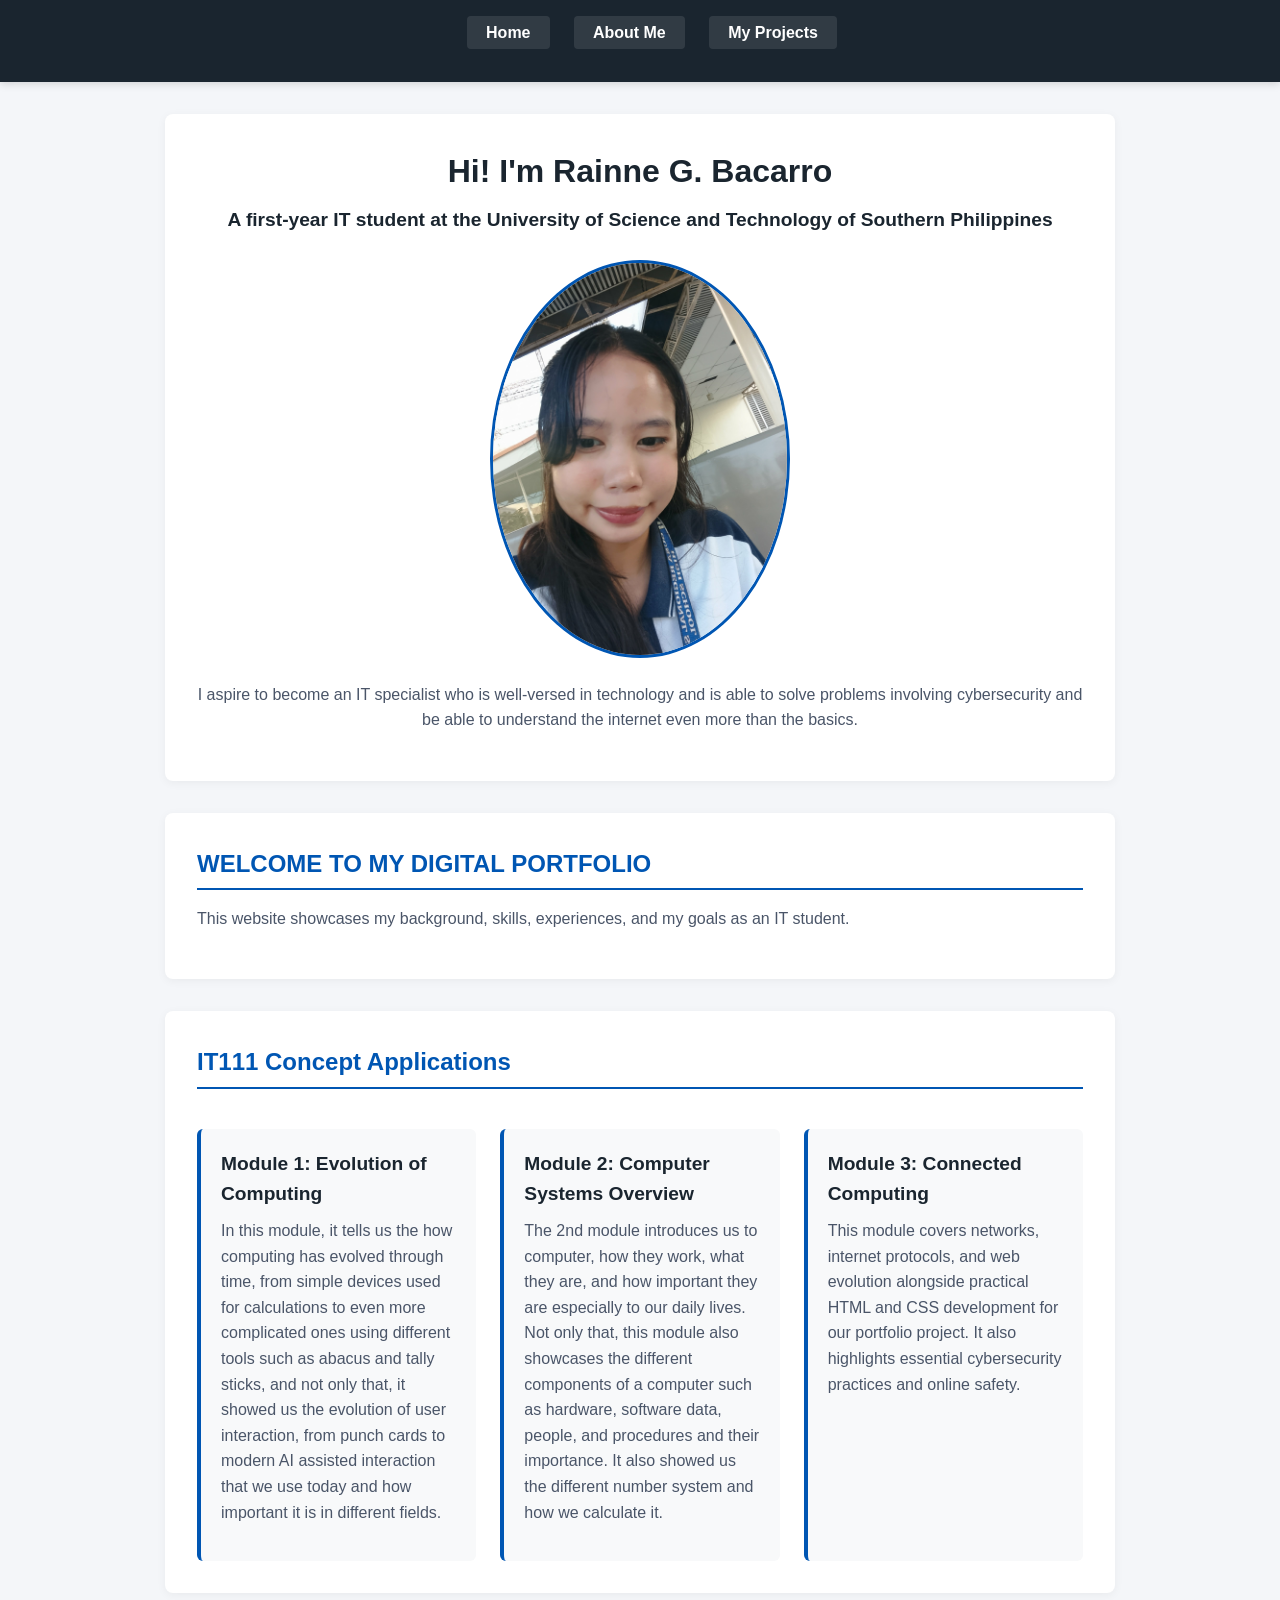
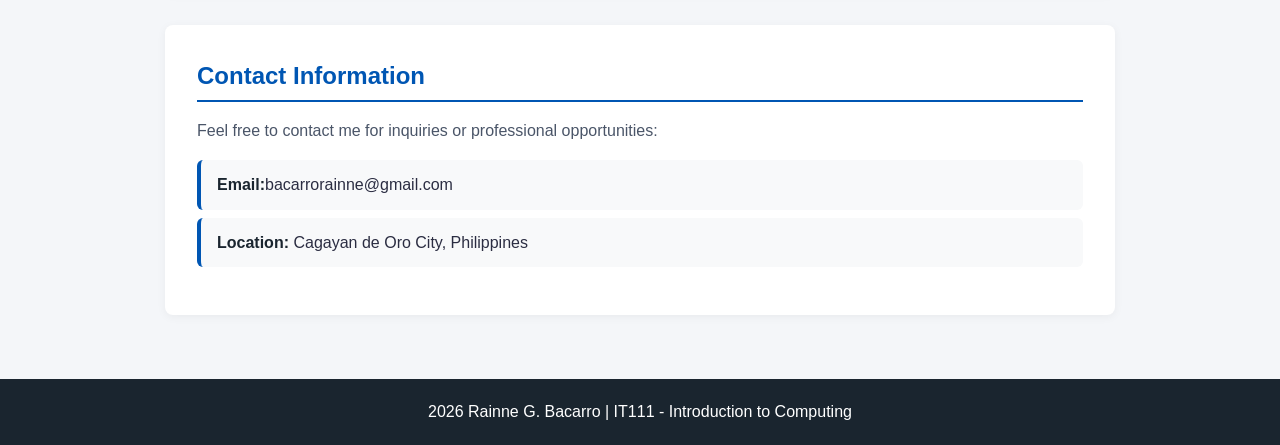
<file: index.html>
<!DOCTYPE html>
<html lang="en">

<head>
    <meta charset="UTF-8">
    <meta name="viewport" content="width=device-width, initial-scale=1.0">
    <title>Rainne G. Bacarro | Personal Portfolio</title>
    <link rel="stylesheet" href="style.css">
</head>

<body>

    <header>
        <nav>
            <ul>
                <li><a href="index.html">Home</a></li>
                <li><a href="about.html">About Me</a></li>
                <li><a href="projects.html">My Projects</a></li>
            </ul>
        </nav>
    </header>

    <main>
        <section class="hero">
            <h1>Hi! I'm Rainne G. Bacarro</h1>
            <h3>A first-year IT student at the University of Science and 
                Technology of Southern Philippines</h3>
            
          
            <img src="rainne.jpg" alt="Profile Picture" width="300">
            
            <p>
                I aspire to become an IT specialist who is well-versed in 
                technology and is able to solve problems involving cybersecurity
                and be able to understand the internet even more than the basics.
            </p>
        </section>

        <section class="welcome">
            <h2>WELCOME TO MY DIGITAL PORTFOLIO</h2>
            <p>
                This website showcases my background, skills, experiences, 
                and my goals as an IT student.
            </p>
        </section>

        <section class="it111-reflection">
            <h2>IT111 Concept Applications</h2>
            
            <article>
                <h3>Module 1: Evolution of Computing</h3>
                <p>
                    In this module, it tells us the how computing has evolved
                    through time, from simple devices used for calculations
                    to even more complicated ones using different tools such 
                    as abacus and tally sticks, and not only that, it showed us
                    the evolution of user interaction, from punch cards to 
                    modern AI assisted interaction that we use today and how
                    important it is in different fields. 
                </p>
            </article>

            <article>
                <h3>Module 2: Computer Systems Overview</h3>
                <p>
                    The 2nd module introduces us to computer, how they work, 
                    what they are, and how important they are especially to
                    our daily lives. Not only that, this module also showcases 
                    the different components of a computer such as hardware, software
                    data, people, and procedures and their importance. It also showed
                    us the different number system and how we calculate it.
                </p>
            </article>

            <article>
                <h3>Module 3: Connected Computing</h3>
                <p>
                   This module covers networks, internet protocols, and web evolution 
                   alongside practical HTML and CSS development for our portfolio project. 
                   It also highlights essential cybersecurity practices and online safety.
                </p>
            </article>
        </section>

        <section class="contact">
            <h2>Contact Information</h2>
            <p>Feel free to contact me for inquiries or professional opportunities:</p>
            <ul>
                <li><strong>Email:</strong>bacarrorainne@gmail.com</li>
                <li><strong>Location:</strong> Cagayan de Oro City, Philippines</li>
            </ul>
        </section>

    </main>

   <footer>
        <p> 2026 Rainne G. Bacarro | IT111 - Introduction to Computing</p>
    </footer>

</body>

</html>
</file>
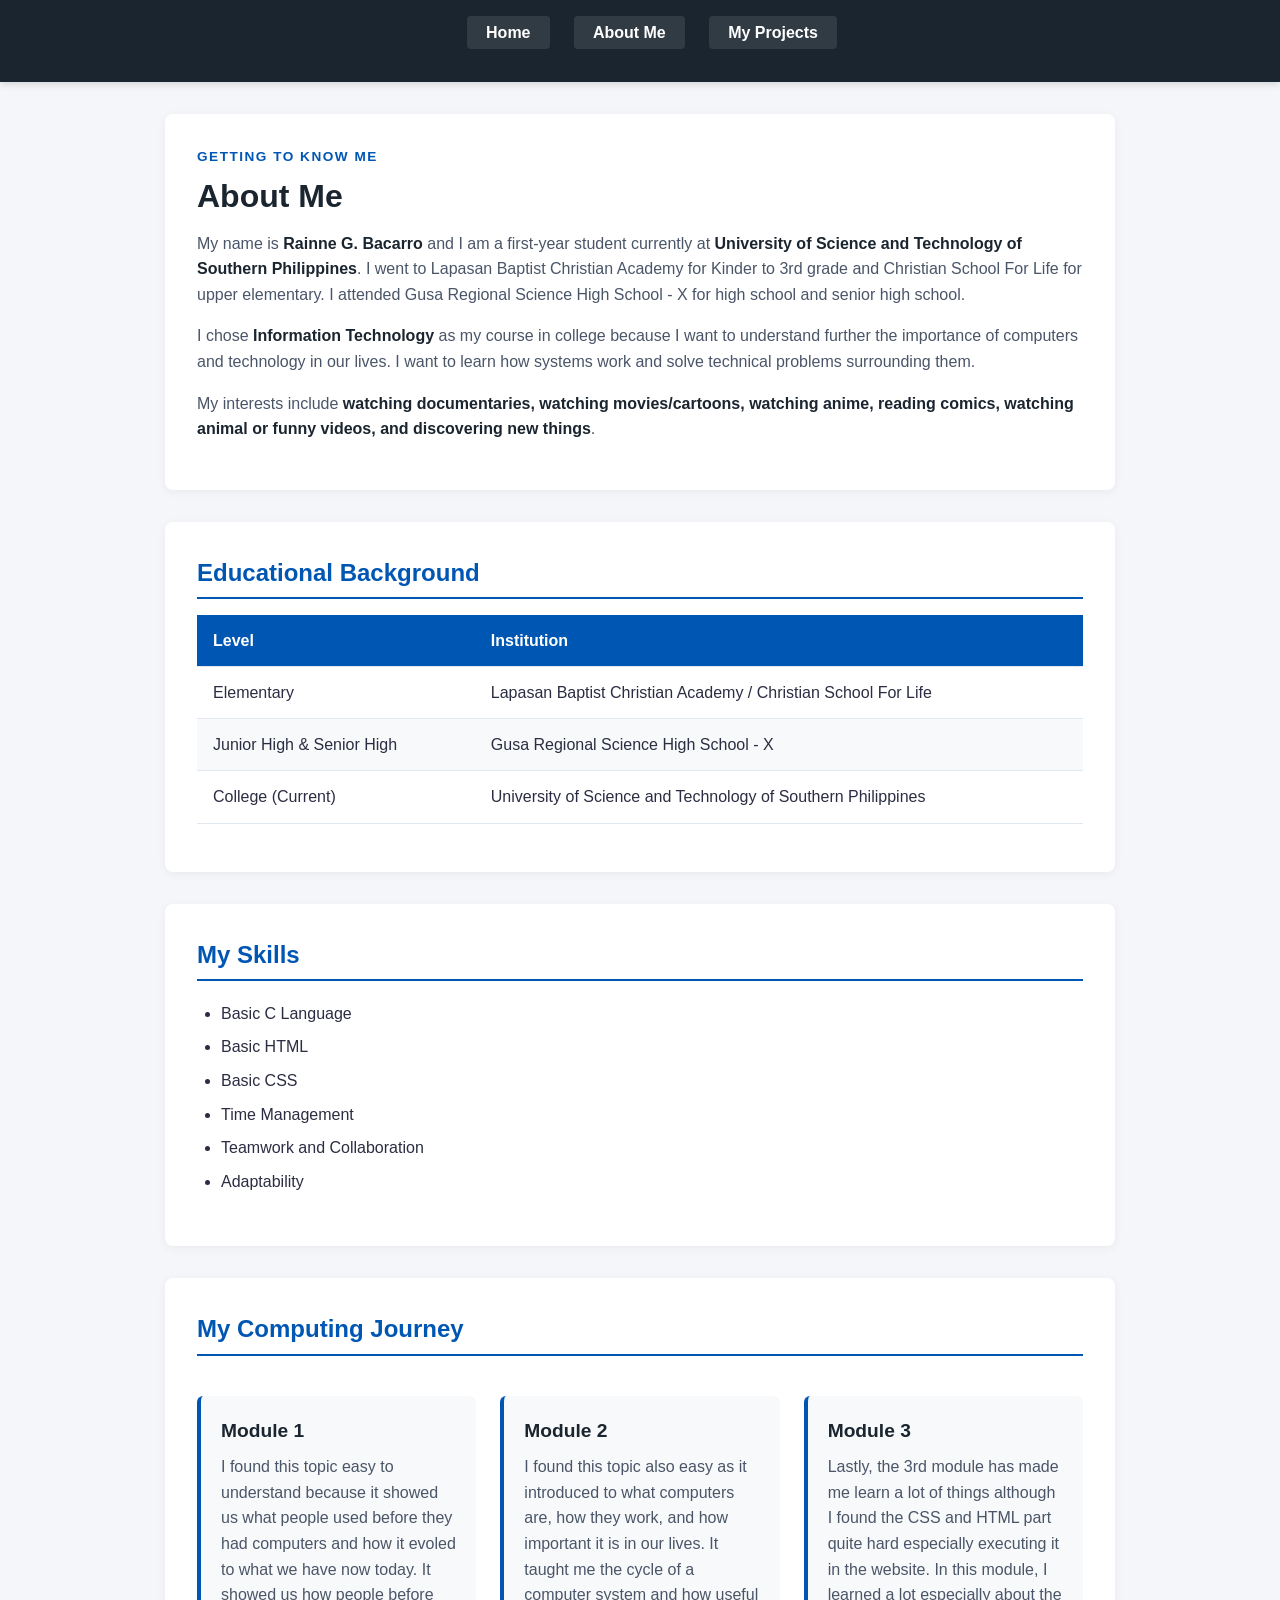
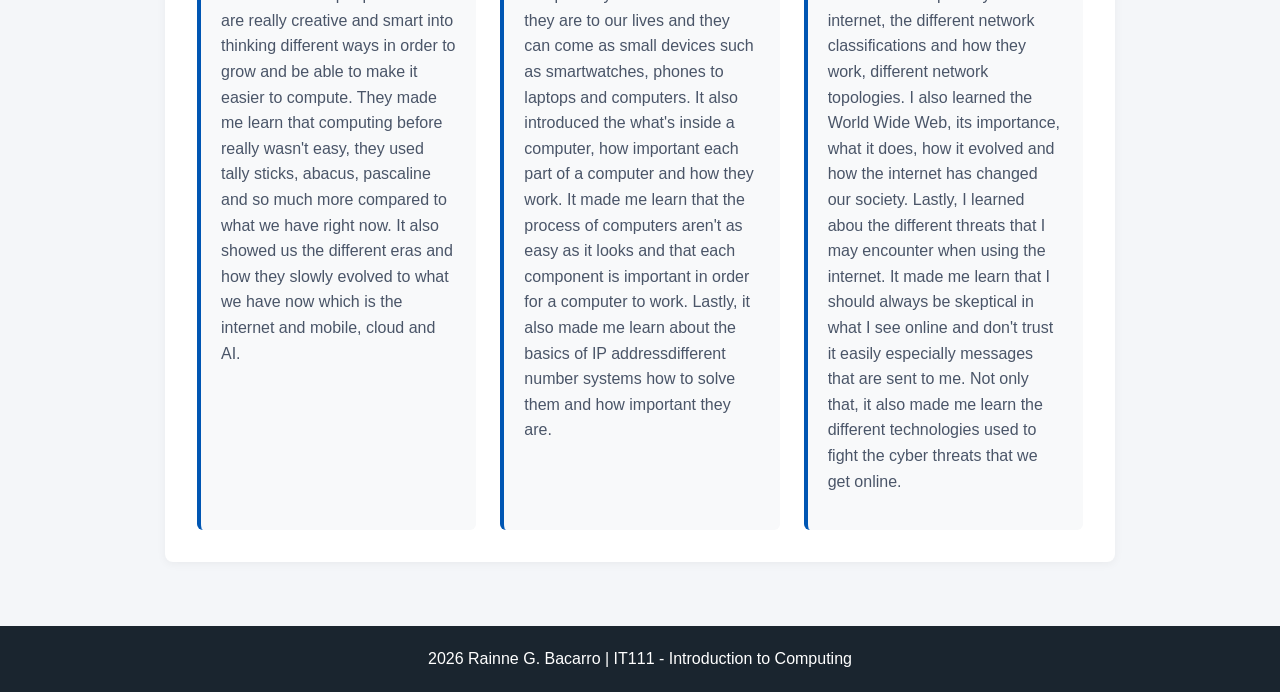
<file: about.html>
<!DOCTYPE html>
<html lang="en">

<head>
    <meta charset="UTF-8">
    <meta name="viewport" content="width=device-width, initial-scale=1.0">
    <title>About Me | Rainne G. Bacarro</title>
    <link rel="stylesheet" href="style.css">
</head>

<body>

    <header>
        <nav>
            <ul>
                <li><a href="index.html">Home</a></li>
                <li><a href="about.html">About Me</a></li>
                <li><a href="projects.html">My Projects</a></li>
            </ul>
        </nav>
    </header>

    <main>
        <section class="about-hero">
            <p class="subtitle">Getting to Know Me</p>
            <h1>About Me</h1>

            <p> 
                My name is <strong>Rainne G. Bacarro</strong> and I am a 
                first-year student currently at <strong>University of 
                Science and Technology of Southern Philippines</strong>. 
                I went to Lapasan Baptist Christian Academy for Kinder 
                to 3rd grade and Christian School For Life for upper 
                elementary. I attended Gusa Regional Science High School 
                - X for high school and senior high school.
            </p>

            <p>
                I chose <strong>Information Technology</strong> as my course 
                in college because I want to understand further the importance 
                of computers and technology in our lives. I want to learn how 
                systems work and solve technical problems surrounding them.
            </p>

            <p>
                My interests include <strong>watching documentaries, watching 
                movies/cartoons, watching anime, reading comics, watching 
                animal or funny videos, and discovering new things</strong>.
            </p>
        </section>

        
        <section class="education">
            <h2>Educational Background</h2>
            <table>
                <thead>
                    <tr>
                        <th>Level</th>
                        <th>Institution</th>
                    </tr>
                </thead>
                <tbody>
                    <tr>
                        <td>Elementary</td>
                        <td>Lapasan Baptist Christian Academy / Christian School For Life</td>
                    </tr>
                    <tr>
                        <td>Junior High & Senior High</td>
                        <td>Gusa Regional Science High School - X</td>
                    </tr>
                    <tr>
                        <td>College (Current)</td>
                        <td>University of Science and Technology of Southern Philippines</td>
                    </tr>
                </tbody>
            </table>
        </section>

        <section class="skills">
            <h2>My Skills</h2>
            <ul>
                <li>Basic C Language</li>
                <li>Basic HTML</li>
                <li>Basic CSS</li>
                <li>Time Management</li>
                <li>Teamwork and Collaboration</li>
                <li>Adaptability</li>
            </ul>
        </section>

        <section class="journey">
            <h2>My Computing Journey</h2>
            <article>
                <h3>Module 1</h3>
                <p>
                    I found this topic easy to understand because it showed us what 
                    people used before they had computers and how it evoled to what
                    we have now today. It showed us how people before are really 
                    creative and smart into thinking different ways in order to grow 
                    and be able to make it easier to compute. They made me learn that
                    computing before really wasn't easy, they used tally sticks, 
                    abacus, pascaline and so much more compared to what we have right 
                    now. It also showed us the different eras and how they slowly evolved
                    to what we have now which is the internet and mobile, cloud and AI. 
                </p>
            </article>

            <article>
                <h3>Module 2</h3>
                <p>
                    I found this topic also easy as it introduced to what computers are,
                    how they work, and how important it is in our lives. It taught me 
                    the cycle of a computer system and how useful they are to our lives 
                    and they can come as small devices such as smartwatches, phones to
                    laptops and computers. It also introduced the what's inside a computer,
                    how important each part of a computer and how they work. It made me 
                    learn that the process of computers aren't as easy as it looks and 
                    that each component is important in order for a computer to work. Lastly, 
                    it also made me learn about the basics of IP addressdifferent number 
                    systems how to solve them and how important they are.
                </p>
            </article>

            <article>
                <h3>Module 3</h3>
                <p>
                    Lastly, the 3rd module has made me learn a lot of things although I found 
                    the CSS and HTML part quite hard especially executing it in the website.
                    In this module, I learned a lot especially about the internet, the different
                    network classifications and how they work, different network topologies. I also 
                    learned the World Wide Web, its importance, what it does, how it evolved and 
                    how the internet has changed our society. Lastly, I learned abou the different 
                    threats that I may encounter when using the internet. It made me learn that I 
                    should always be skeptical in what I see online and don't trust it easily 
                    especially messages that are sent to me. Not only that, it also made me learn 
                    the different technologies used to fight the cyber threats that we get online. 
            </article>
        </section>
    </main>

    <footer>
        <p> 2026 Rainne G. Bacarro | IT111 - Introduction to Computing</p>
    </footer>

</body>

</html>
</file>
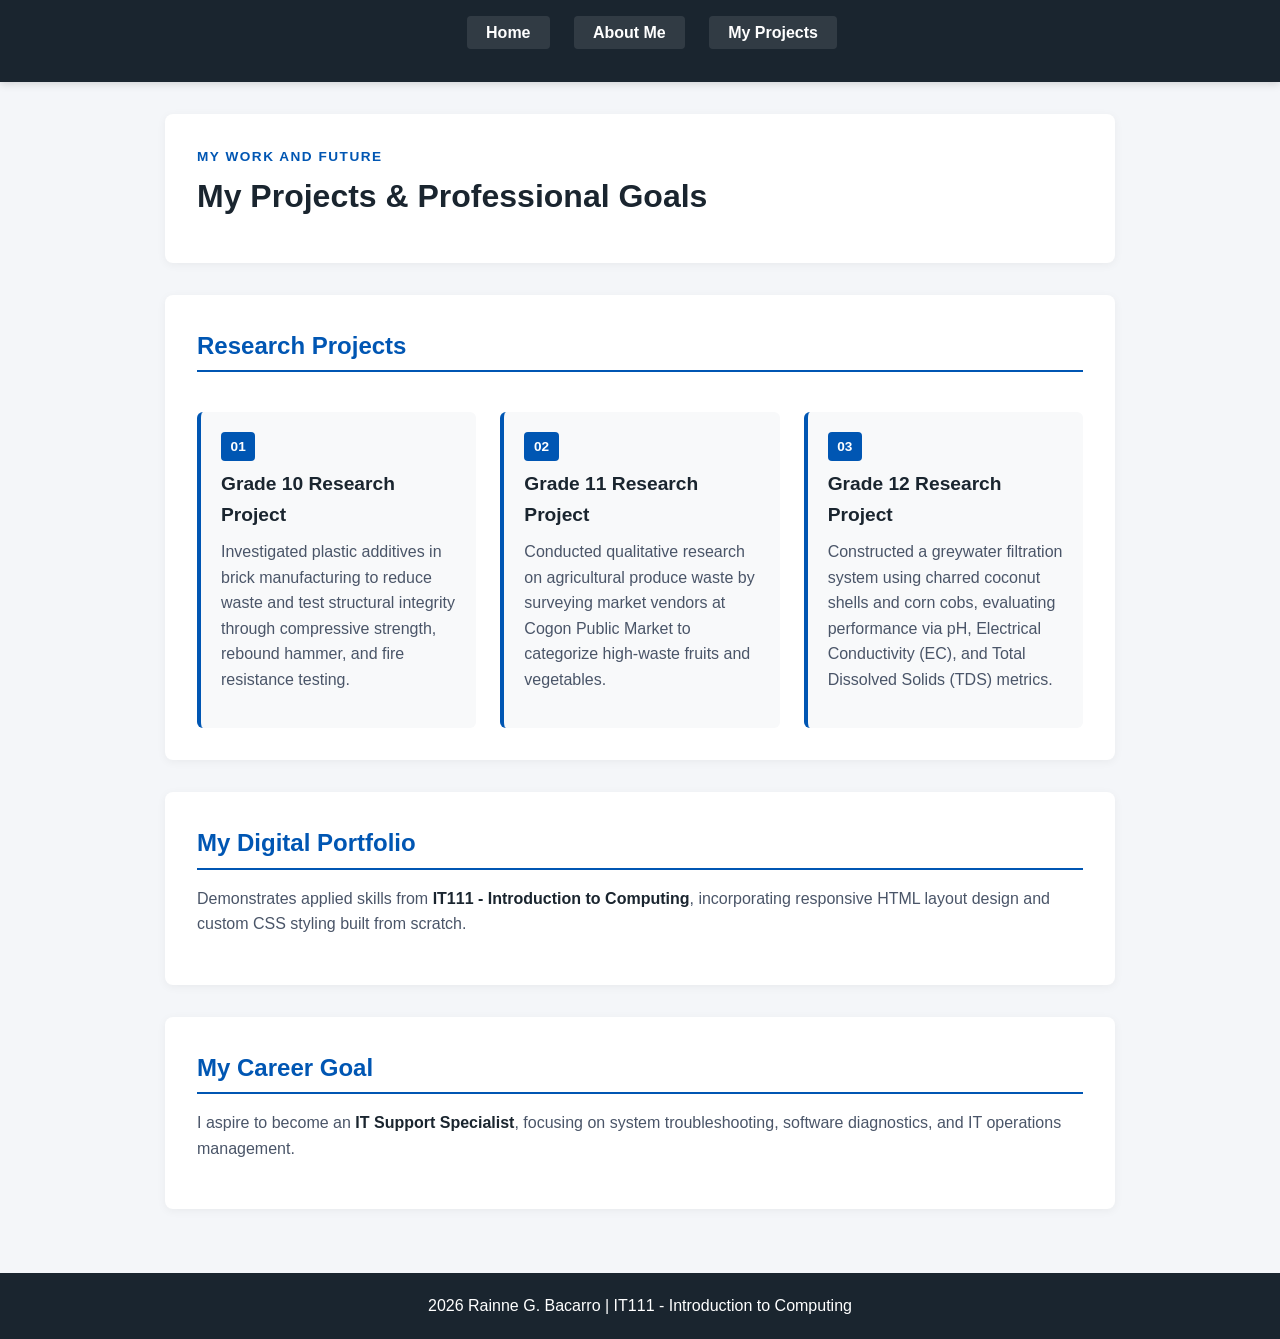
<file: projects.html>
<!DOCTYPE html>
<html lang="en">

<head>
    <meta charset="UTF-8">
    <meta name="viewport" content="width=device-width, initial-scale=1.0">
    <title>My Projects & Goals | Rainne G. Bacarro</title>
    <link rel="stylesheet" href="style.css">
</head>

<body>

    <header>
        <nav>
            <ul>
                <li><a href="index.html">Home</a></li>
                <li><a href="about.html">About Me</a></li>
                <li><a href="projects.html">My Projects</a></li>
            </ul>
        </nav>
    </header>

    <main>
        <section class="projects-hero">
            <p class="subtitle">My Work and Future</p>
            <h1>My Projects & Professional Goals</h1>
        </section>

        <section class="research-projects">
            <h2>Research Projects</h2>

            <article class="project-card">
                <span class="project-num">01</span>
                <h3>Grade 10 Research Project</h3>
                <p>
                    Investigated plastic additives in brick manufacturing 
                    to reduce waste and test structural integrity through 
                    compressive strength, rebound hammer, and fire 
                    resistance testing.
                </p>
            </article>

            <article class="project-card">
                <span class="project-num">02</span>
                <h3>Grade 11 Research Project</h3>
                <p>
                    Conducted qualitative research on agricultural produce 
                    waste by surveying market vendors at Cogon Public Market 
                    to categorize high-waste fruits and vegetables.
                </p>
            </article>

            <article class="project-card">
                <span class="project-num">03</span>
                <h3>Grade 12 Research Project</h3>
                <p>
                    Constructed a greywater filtration system using charred coconut 
                    shells and corn cobs, evaluating performance via pH, Electrical 
                    Conductivity (EC), and Total Dissolved Solids (TDS) metrics.
                </p>
            </article>
        </section>

        <section class="portfolio-project">
            <h2>My Digital Portfolio</h2>
            <p>
                Demonstrates applied skills from <strong>IT111 - Introduction to 
                Computing</strong>, incorporating responsive HTML layout design
                 and custom CSS styling built from scratch.
            </p>
        </section>

        <section class="career-goals">
            <h2>My Career Goal</h2>
            <p>
                I aspire to become an <strong>IT Support Specialist</strong>, focusing 
                on system troubleshooting, software diagnostics, and IT operations management.
            </p>
        </section>
    </main>

    <footer>
        <p> 2026 Rainne G. Bacarro | IT111 - Introduction to Computing</p>
    </footer>

</body>

</html>
</file>
<file: style.css>
* {
    margin: 0;
    padding: 0;
    box-sizing: border-box;
}

body {
    font-family: 'Segoe UI', Tahoma, Geneva, Verdana, sans-serif;
    line-height: 1.6;
    color: #2b2d42;
    background-color: #f4f6f9;
    display: flex;
    flex-direction: column;
    min-height: 100vh;
}

main {
    flex: 1;
    max-width: 950px;
    width: 90%;
    margin: 2rem auto;
}

h1 {
    font-size: 2rem;
    color: #1a252f;
    margin-bottom: 0.5rem;
}

h2 {
    font-size: 1.5rem;
    color: #0056b3;
    margin-bottom: 1rem;
    border-bottom: 2px solid #0056b3;
    padding-bottom: 0.3rem;
}

h3 {
    font-size: 1.2rem;
    color: #1a252f;
    margin-bottom: 0.5rem;
}

p {
    margin-bottom: 1rem;
    font-size: 1rem;
    color: #4a5568;
}

strong {
    color: #1a252f;
}

.subtitle {
    text-transform: uppercase;
    font-weight: 700;
    letter-spacing: 1.5px;
    color: #0056b3;
    font-size: 0.85rem;
    margin-bottom: 0.25rem;
}

/* ==========================================================================
   2. HEADER & NAVIGATION (FLEXBOX)
   ========================================================================== */
header {
    background-color: #1a252f;
    padding: 1rem 0;
    box-shadow: 0 2px 8px rgba(0, 0, 0, 0.15);
}

nav ul {
    list-style: none;
    display: flex;
    justify-content: center;
    align-items: center;
    gap: 1.5rem;
}

nav a {
    color: #ffffff;
    text-decoration: none;
    font-weight: 600;
    padding: 0.5rem 1.2rem;
    border-radius: 4px;
    background-color: rgba(255, 255, 255, 0.1);
    transition: all 0.3s ease;
}

nav a:hover,
nav a:focus {
    background-color: #0056b3;
    color: #ffffff;
}

/* ==========================================================================
   3. SECTIONS & CARDS (CSS GRID)
   ========================================================================== */
section {
    background-color: #ffffff;
    padding: 2rem;
    border-radius: 8px;
    box-shadow: 0 2px 10px rgba(0, 0, 0, 0.05);
    margin-bottom: 2rem;
}

.hero {
    text-align: center;
}

.hero img {
    max-width: 100%;
    height: auto;
    border-radius: 50%;
    margin: 1.5rem auto;
    display: block;
    border: 3px solid #0056b3;
}

.it111-reflection,
.research-projects,
.journey {
    display: grid;
    grid-template-columns: repeat(auto-fit, minmax(260px, 1fr));
    gap: 1.5rem;
}

.it111-reflection h2,
.research-projects h2,
.journey h2 {
    grid-column: 1 / -1;
}

article,
.project-card {
    background-color: #f8f9fa;
    padding: 1.25rem;
    border-radius: 6px;
    border-left: 4px solid #0056b3;
}

.project-num {
    display: inline-block;
    background-color: #0056b3;
    color: #ffffff;
    font-weight: bold;
    font-size: 0.85rem;
    padding: 0.25rem 0.6rem;
    border-radius: 4px;
    margin-bottom: 0.5rem;
}

ul {
    margin-left: 1.5rem;
    margin-bottom: 1rem;
}

li {
    padding: 0.25rem 0;
}

.contact ul {
    list-style: none;
    margin-left: 0;
}

.contact li {
    background-color: #f8f9fa;
    padding: 0.75rem 1rem;
    margin-bottom: 0.5rem;
    border-radius: 6px;
    border-left: 4px solid #0056b3;
}

/* ==========================================================================
   4. TABLES
   ========================================================================== */
table {
    width: 100%;
    border-collapse: collapse;
    margin: 1rem 0;
}

th, td {
    padding: 0.8rem 1rem;
    text-align: left;
    border-bottom: 1px solid #e2e8f0;
}

th {
    background-color: #0056b3;
    color: #ffffff;
}

tr:nth-child(even) {
    background-color: #f8f9fa;
}

/* ==========================================================================
   5. FOOTER
   ========================================================================== */
footer {
    background-color: #1a252f;
    color: #ffffff;
    text-align: center;
    padding: 1.25rem 0;
    margin-top: auto;
    font-size: 0.9rem;
}

footer p {
    color: #ffffff;
    margin: 0;
}

/* ==========================================================================
   6. RESPONSIVE DESIGN
   ========================================================================== */
@media (max-width: 768px) {
    nav ul {
        flex-direction: column;
        gap: 0.5rem;
    }

    main {
        width: 94%;
        margin: 1rem auto;
    }

    section {
        padding: 1.25rem;
    }

    h1 {
        font-size: 1.75rem;
    }

    h2 {
        font-size: 1.3rem;
    }
}
</file>
